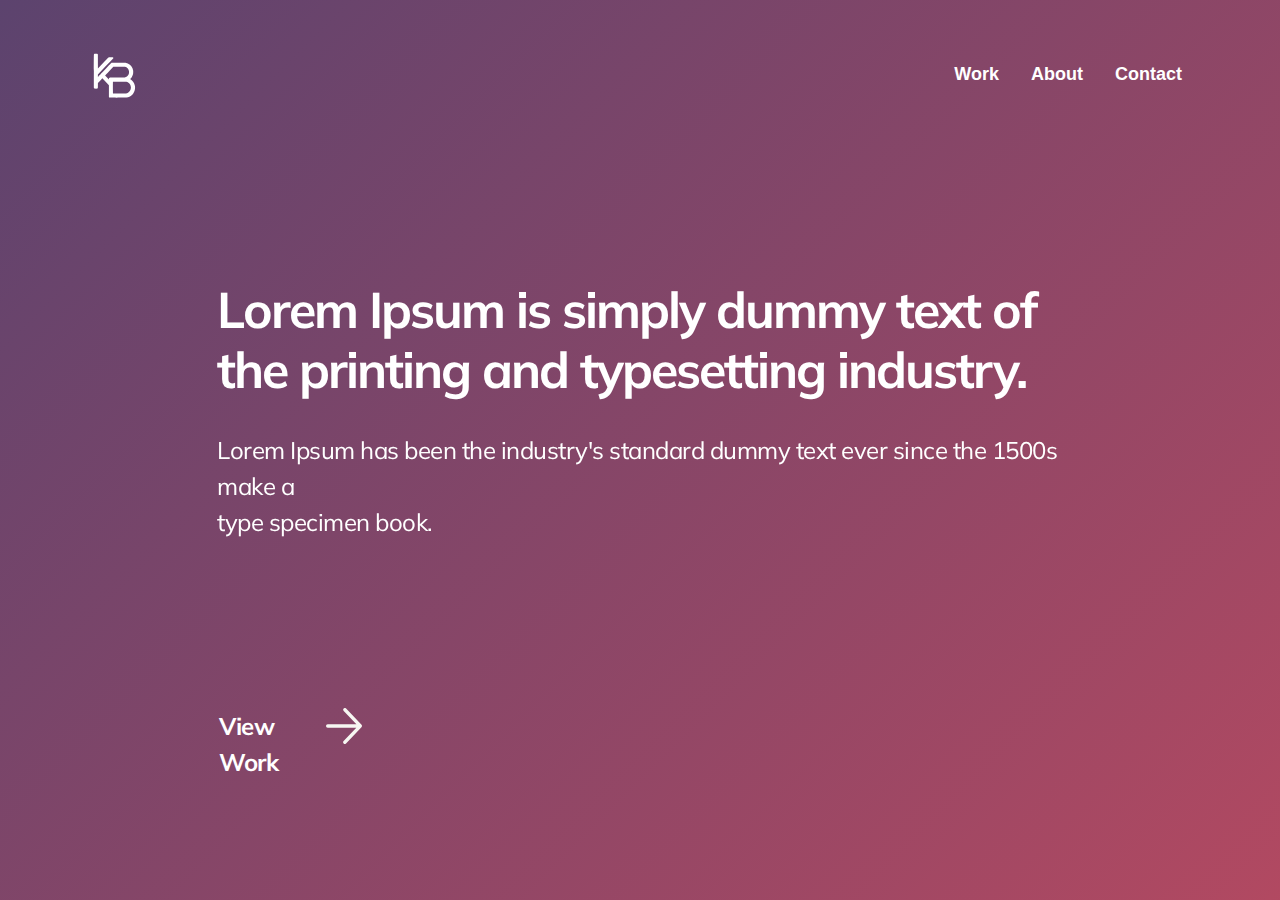
<file: index.html>
<!DOCTYPE html>
<html lang="en">
    <head>
        <meta charset="utf-8">
        <meta http-equiv="X-UA-Compatible" content="IE=edge">
        <meta name="viewport" content="width=device-width, intial-scale=1">

        <title>Alda Kola | Freelance Web Designer</title>
        <!-- Fav-icon -->
        <link rel="short cut icon" href="/img/fav-icon/alda-kola-white.svg">
        <!-- <link rel="short cut icon" href="/img/fav-icon/favicon-16x16.png"> -->
        <!-- Google Fonts -->
        <link rel="preconnect" href="https://fonts.googleapis.com">
        <link rel="preconnect" href="https://fonts.gstatic.com" crossorigin>
        <link href="https://fonts.googleapis.com/css2?family=Mulish:wght@200&display=swap" rel="stylesheet">
        <!--Bootstrap CSS-->
        <link rel="stylesheet" href="css/bootstrap/bootstrap.css">
        <!-- Bootstrap JS -->
        <link rel="" href="js/bootstrap/bootstrap.js">
        <!-- custom CSS -->
       <link href="css/style.css" rel="stylesheet">
       <!-- Responsive CSS -->
       <link rel="stylesheet" href="css/responsive.css">
       <!-- AOS Library -->
       <link href="https://unpkg.com/aos@2.3.1/dist/aos.css" rel="stylesheet">
    </head>
    <body>
        <!-- Home section -->
        <!-- Logo -->
            <div class="container">
                <div class="row">
                    <div class="nav-bar">
                            <div class="logo">
                                <a href="/index.html">
                                    <svg data-v-2a417c6d="" version="1.0" xmlns="http://www.w3.org/2000/svg" width="1119px" height="1197px" viewBox="0 0 11190 11970" 
                                    preserveAspectRatio="xMidYMid meet" class="kb-logo"><g id="layer101" stroke="none" fill="#FFFFFF">
                                    <path d="M4247 11866 c-54 -15 -103 -56 -123 -103 -12 -27 -14 -291 -14 -1601 l0 -1568 -874 -926 -874 -926 -589 614 -588 615 -5 647 c-7 731 -4
                                    706 -86 788 -71 72 -98 76 -481 72 -314 -3 -330 -4 -368 -25 -78 -42 -117 -101 -135 -204 -8 -46 -10 -1320 -8 -4449 3 -4217 
                                    4 -4387 21 -4432 26 -66 86 -131 149 -159 52 -24 58 -24 358 -24 273 0 310 2 350 18 73 30 125 80 162 155 l33 67 5 1864 5 1864 1378 
                                    -1466 c1326 -1411 1380 -1467 1444 -1499 l68 -33 474 -3 c262 -2 510 1 552 6 133 16 192 61 192 145 0 24 -6 53 -14 64 -8 12 -933 996 
                                    -2057 2187 l-2042 2167 0 347 1 347 37 -41 c196 -219 3484 -3679 3524 -3708 29 -21 78 -50 108 -65 l55 -26 1555 -3 c1624 -3 1827 1 2049
                                    39 425 72 839 260 1176 534 112 91 310 294 391 400 256 337 410 694 481 1120 28 170 25 593 -5 769 -95 549 -329 1015 -704 1402 l-109 112
                                    88 57 c616 401 1046 1017 1192 1705 51 241 68 568 41 810 -45 415 -192 811 -435 1175 -118 176 -230 310 -382 455 -408 390 -887 622 -1468 
                                    711 -121 19 -4460 23 -4528 5z m4439 -1081 c557 -96 1028 -541 1208 -1139 96 -317 91 -626 -15 -948 -42 -129 -146 -335 -226 -448 -83 -116 
                                    -241 -275 -350 -353 -174 -124 -385 -212 -591 -248 -110 -18 -176 -19 -1821 -19 l-1708 0 -6 188 c-9 241 -9 1340 0 2260 l6 722 1707 0 c1489
                                    0 1719 -2 1796 -15z m-4551 -4124 c31 -53 84 -89 144 -101 35 -7 711 -10 1976 -10 2142 0 2001 4 2226 -70 227 -75 388 -176 565 -354 213 -214 
                                    335 -440 400 -736 29 -131 26 -456 -5 -600 -62 -289 -181 -523 -365 -717 -183 -194 -404 -318 -696 -391 l-105 -26 -1495 -3 -1495 -3 -1060 1115
                                    c-583 614 -1075 1133 -1092 1154 l-33 37 503 533 502 532 5 -163 c4 -139 8 -168 25 -197z" 
                                    fill="#FFFFFF"></path></g>
                                    </svg>
                                </a>
                            </div> 
                            <div class="nav-menu">
                                <nav class="nav">
                                    <ul>
                                        <li><a data-v-2a417c6d="" href="/contact.html" class="router-link-exact-active router-link-active">Contact</a></li>
                                        <li><a data-v-2a417c6d="" href="/about.html" class="">About</a></li>
                                        <li><a data-v-2a417c6d="" href="/work.html" class="">Work</a></li>
                                    </ul>
                                </nav>
                            </div>
                    </div>
                </div>
                   
                </div>
                <!-- Home starts -->
               <section id="home">
                    <div class="row" class="container">
                        <div class="col-md-2"></div>
                        <div class="col-md-8" style="padding-top: 5rem;" data-aos="fade-up" data-aos-anchor-placement="center-center">
                            <h2><strong>Lorem Ipsum is simply dummy text of the printing and typesetting industry.</strong></h2>
                            <h5>Lorem Ipsum has been the industry's standard dummy text ever since the 1500s make a<br>type specimen book.</h5>
                        </div>
                        <div class="col-md-2"></div>
                        <div class="row view" style="padding-top: 10rem;">
                            <div class="col-md-2"></div>
                            <div class="col-md-2" style="display:flex">
                                <a href="/work.html">
                                  <h5 style="padding-left: 6px;">
                                    <b>View Work</b>
                                  </h5>
                                </a>
                                <a href="/work.html" style="margin-left: -2rem;"><img class="arrow" src="/img/logo/arrow-icon.svg"></a>
                            </div>
                            <div class="col-md-6"></div>
                        </div>
                    </div>
               </section> 
                   <!-- Home ends  -->

               
             
        
        
    


    <!--JQuery-->
   
   <script src="https://code.jquery.com/jquery-3.6.0.js"></script>
   <!--Bootstaps JS-->
   <script src="js/bootstrap/bootstrap.js"></script>
   <!-- Easing -->
   <script src="js/easing/jquery.easing.1.3.js"></script>
   
   <!--Custom JS-->
   <script src="js/script.js"></script> 
   <!-- AOS -->
   <script src="https://unpkg.com/aos@2.3.1/dist/aos.js"></script>
   <script>
    AOS.init();
  </script>
    </body>
</html>
</file>
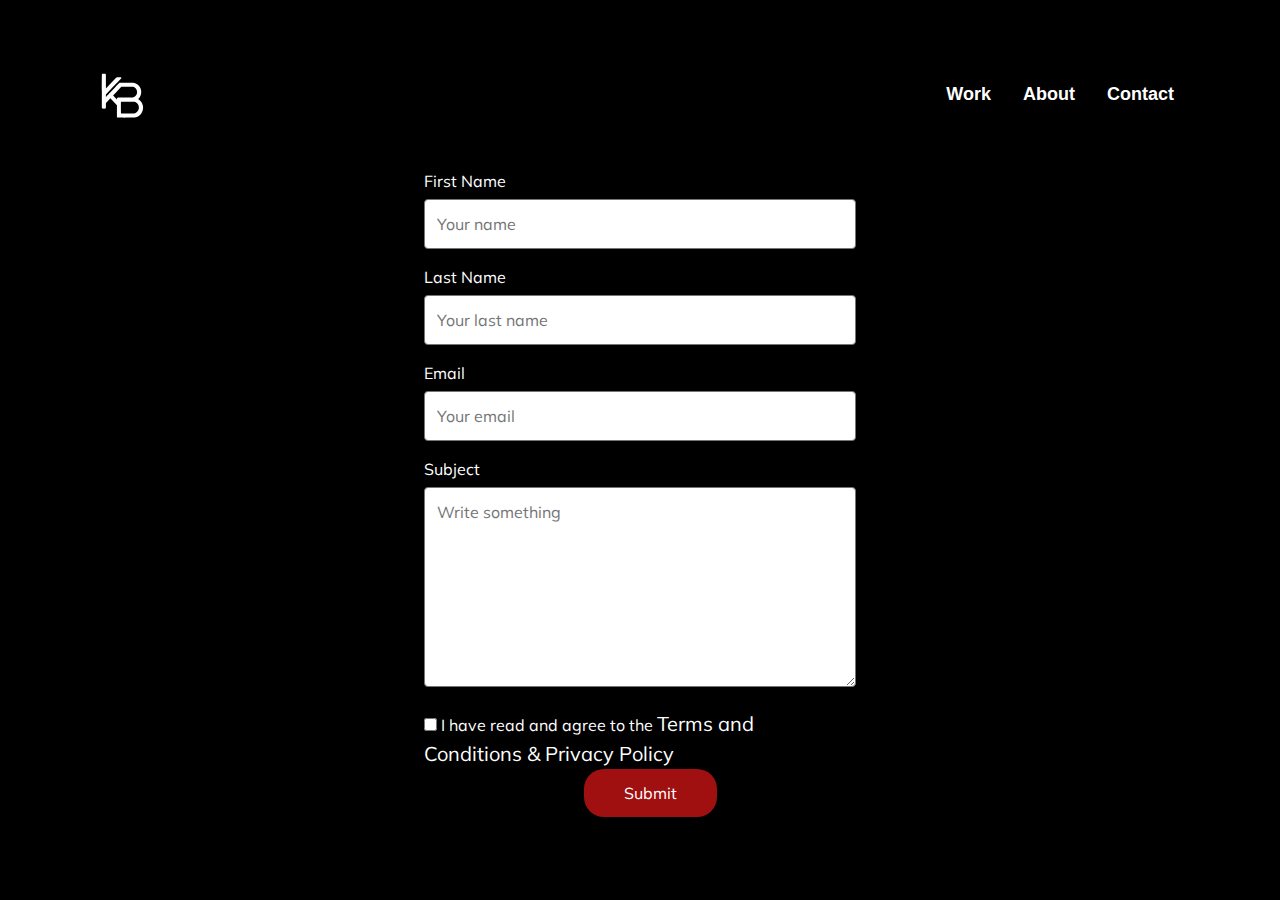
<file: contact.html>
<!DOCTYPE html>
<html lang="en">
    <head>
        <meta charset="utf-8">
        <meta http-equiv="X-UA-Compatible" content="IE=edge">
        <meta name="viewport" content="width=device-width, intial-scale=1">
        <title>Alda Kola | Freelance Web Designer</title>
        <!-- Fav-icon -->
        <link rel="short cut icon" href="/img/fav-icon/alda-kola-white.svg">
        <!-- <link rel="short cut icon" href="/img/fav-icon/favicon-16x16.png"> -->
        <!-- Google Fonts -->
        <link rel="preconnect" href="https://fonts.googleapis.com">
        <link rel="preconnect" href="https://fonts.gstatic.com" crossorigin>
        <link href="https://fonts.googleapis.com/css2?family=Mulish:wght@200&display=swap" rel="stylesheet">
        <!--Bootstrap CSS-->
        <link rel="stylesheet" href="css/bootstrap/bootstrap.css">
        <!-- Bootstrap JS -->
        <link rel="" href="js/bootstrap/bootstrap.js">
        <!-- custom CSS -->
       <link href="css/contact.css" rel="stylesheet">
       <!-- Responsive CSS -->
       <link rel="stylesheet" href="css/responsive.css">
       <!-- AOS Library -->
       <link href="https://unpkg.com/aos@2.3.1/dist/aos.css" rel="stylesheet">
    </head>
    <body>
        <!-- Work Section Starts -->
        <main id="main-wrapper" class="main-wrapper">
            <div class="content-wrapper">
                <header class="header-container">
                    <div class="header-dark-nav">
                        <div class="container">
                            <div class="nav-logo">
                                <a href="/index.html">
                                    <svg data-v-2a417c6d="" version="1.0" xmlns="http://www.w3.org/2000/svg" width="1119px" height="1197px" viewBox="0 0 11190 11970" 
                                    preserveAspectRatio="xMidYMid meet" class="kb-logo"><g id="layer101" stroke="none" fill="#FFFFFF">
                                    <path d="M4247 11866 c-54 -15 -103 -56 -123 -103 -12 -27 -14 -291 -14 -1601 l0 -1568 -874 -926 -874 -926 -589 614 -588 615 -5 647 c-7 731 -4
                                    706 -86 788 -71 72 -98 76 -481 72 -314 -3 -330 -4 -368 -25 -78 -42 -117 -101 -135 -204 -8 -46 -10 -1320 -8 -4449 3 -4217 
                                    4 -4387 21 -4432 26 -66 86 -131 149 -159 52 -24 58 -24 358 -24 273 0 310 2 350 18 73 30 125 80 162 155 l33 67 5 1864 5 1864 1378 
                                    -1466 c1326 -1411 1380 -1467 1444 -1499 l68 -33 474 -3 c262 -2 510 1 552 6 133 16 192 61 192 145 0 24 -6 53 -14 64 -8 12 -933 996 
                                    -2057 2187 l-2042 2167 0 347 1 347 37 -41 c196 -219 3484 -3679 3524 -3708 29 -21 78 -50 108 -65 l55 -26 1555 -3 c1624 -3 1827 1 2049
                                    39 425 72 839 260 1176 534 112 91 310 294 391 400 256 337 410 694 481 1120 28 170 25 593 -5 769 -95 549 -329 1015 -704 1402 l-109 112
                                    88 57 c616 401 1046 1017 1192 1705 51 241 68 568 41 810 -45 415 -192 811 -435 1175 -118 176 -230 310 -382 455 -408 390 -887 622 -1468 
                                    711 -121 19 -4460 23 -4528 5z m4439 -1081 c557 -96 1028 -541 1208 -1139 96 -317 91 -626 -15 -948 -42 -129 -146 -335 -226 -448 -83 -116 
                                    -241 -275 -350 -353 -174 -124 -385 -212 -591 -248 -110 -18 -176 -19 -1821 -19 l-1708 0 -6 188 c-9 241 -9 1340 0 2260 l6 722 1707 0 c1489
                                    0 1719 -2 1796 -15z m-4551 -4124 c31 -53 84 -89 144 -101 35 -7 711 -10 1976 -10 2142 0 2001 4 2226 -70 227 -75 388 -176 565 -354 213 -214 
                                    335 -440 400 -736 29 -131 26 -456 -5 -600 -62 -289 -181 -523 -365 -717 -183 -194 -404 -318 -696 -391 l-105 -26 -1495 -3 -1495 -3 -1060 1115
                                    c-583 614 -1075 1133 -1092 1154 l-33 37 503 533 502 532 5 -163 c4 -139 8 -168 25 -197z" 
                                    fill="#FFFFFF"></path></g>
                                    </svg>
                                </a>
                            </div>
                            <div class="nav-menu">
                                <nav class="nav">
                                    <ul>
                                        <li><a data-v-2a417c6d="" href="/contact.html" class="router-link-exact-active router-link-active">Contact</a></li>
                                        <li><a data-v-2a417c6d="" href="/about.html" class="">About</a></li>
                                        <li><a data-v-2a417c6d="" href="/work.html" class="">Work</a></li>
                                    </ul>
                                </nav>
                            </div>
                        </div>
                    </div>
                </header>
                <body>
                    <main>
                        <div class="container">
                            <form name="validate-info" action="index.html">
                                <label for="fname">First Name</label>
                                <input type="text" id="fname" name="firstname" placeholder="Your name" required>
                                <div id="error_message"></div>
                                
                                <label for="lname">Last Name</label>
                                <input type="text" id="lname" name="lastname" placeholder="Your last name" required>
                                <div id="error_message1"></div>
                                
                                <label for="ename">Email</label>
                                <input type="email" id="ename" name="email" placeholder="Your email" required>
                                <div id="error_message2"></div>
                                
                                <label for="subject">Subject</label>
                                <textarea id="subject" name="subject" placeholder="Write something" style="height:200px" required></textarea>
                                <div id="error_message3"></div>

                                <form action="#">
                                    <div id="error_message3"></div>
                                    <input type="checkbox" required name="checkbox" value="check" id="agree" onclick="checking()"/> I have read and agree to the <a id="myBtn">Terms and Conditions & Privacy Policy</a> <br>
                                    <input type="submit" name="submit" value="Submit" id="submit" onclick="validation()">
                                </form>
                               
                            </form>

                            <!-- The Modal -->
                            <div id="myModal" class="modal">
                            <!-- Modal content -->
                            <div class="modal-content">
                                <div class="content">
                                    <span class="close">&times;</span>
                                        <h3 style="text-align:center;padding-top: 1em;"><b>Privacy Policy</b></h3>
                                        <p style="font-size:20px; padding: 1rem"> 
                                            Cras mattis consectetur purus sit amet fermentum. Cras justo odio, dapibus ac facilisis in, egestas eget quam. Morbi leo risus, porta ac consectetur ac, vestibulum at eros.
                                            Praesent commodo cursus magna, vel scelerisque nisl consectetur et. Vivamus sagittis lacus vel augue laoreet rutrum faucibus dolor auctor.
                                            Aenean lacinia bibendum nulla sed consectetur. Praesent commodo cursus magna, vel scelerisque nisl consectetur et. Donec sed odio dui. Donec ullamcorper nulla non metus auctor fringilla.
                                            Cras mattis consectetur purus sit amet fermentum. Cras justo odio, dapibus ac facilisis in, egestas eget quam. Morbi leo risus, porta ac consectetur ac, vestibulum at eros.
                                            Praesent commodo cursus magna, vel scelerisque nisl consectetur et.</p>
                                        <p style="font-size:20px; padding: 1rem">    
                                            Vivamus sagittis lacus vel augue laoreet rutrum faucibus dolor auctor.
                                            Aenean lacinia bibendum nulla sed consectetur. Praesent commodo cursus magna, vel scelerisque nisl consectetur et. Donec sed odio dui. Donec ullamcorper nulla non metus auctor fringilla.
                                            Cras mattis consectetur purus sit amet fermentum. Cras justo odio, dapibus ac facilisis in, egestas eget quam. Morbi leo risus, porta ac consectetur ac, vestibulum at eros.
                                            Cras mattis consectetur purus sit amet fermentum. Cras justo odio, dapibus ac facilisis in, egestas eget quam. Morbi leo risus, porta ac consectetur ac, vestibulum at eros.
                                            Praesent commodo cursus magna, vel scelerisque nisl consectetur et. Vivamus sagittis lacus vel augue laoreet rutrum faucibus dolor auctor.
                                            Aenean lacinia bibendum nulla sed consectetur. Praesent commodo cursus magna, vel scelerisque nisl consectetur et. Donec sed odio dui. Donec ullamcorper nulla non metus auctor fringilla.
                                            Cras mattis consectetur purus sit amet fermentum. Cras justo odio, dapibus ac facilisis in, egestas eget quam. Morbi leo risus, porta ac consectetur ac, vestibulum at eros.
                                            Praesent commodo cursus magna, vel scelerisque nisl consectetur et.</p>
                                        <p style="font-size:20px; padding: 1rem">
                                            Cras mattis consectetur purus sit amet fermentum. Cras justo odio, dapibus ac facilisis in, egestas eget quam. Morbi leo risus, porta ac consectetur ac, vestibulum at eros.
                                            Praesent commodo cursus magna, vel scelerisque nisl consectetur et. Vivamus sagittis lacus vel augue laoreet rutrum faucibus dolor auctor.
                                            Aenean lacinia bibendum nulla sed consectetur. Praesent commodo cursus magna, vel scelerisque nisl consectetur et. Donec sed odio dui. Donec ullamcorper nulla non metus auctor fringilla.
                                            Cras mattis consectetur purus sit amet fermentum. Cras justo odio, dapibus ac facilisis in, egestas eget quam. Morbi leo risus, porta ac consectetur ac, vestibulum at eros.
                                            Praesent commodo cursus magna, vel scelerisque nisl consectetur et.</p>
                                        <p style="font-size:20px; padding: 1rem">     
                                            Cras mattis consectetur purus sit amet fermentum. Cras justo odio, dapibus ac facilisis in, egestas eget quam. Morbi leo risus, porta ac consectetur ac, vestibulum at eros.
                                            Praesent commodo cursus magna, vel scelerisque nisl consectetur et. Vivamus sagittis lacus vel augue laoreet rutrum faucibus dolor auctor.
                                            Aenean lacinia bibendum nulla sed consectetur. Praesent commodo cursus magna, vel scelerisque nisl consectetur et. Donec sed odio dui. Donec ullamcorper nulla non metus auctor fringilla.
                                            Cras mattis consectetur purus sit amet fermentum. Cras justo odio, dapibus ac facilisis in, egestas eget quam. Morbi leo risus, porta ac consectetur ac, vestibulum at eros.
                                            Praesent commodo cursus magna, vel scelerisque nisl consectetur et.</p>
                                        <p style="font-size:20px; padding: 1rem">     
                                            Cras mattis consectetur purus sit amet fermentum. Cras justo odio, dapibus ac facilisis in, egestas eget quam. Morbi leo risus, porta ac consectetur ac, vestibulum at eros.
                                            Praesent commodo cursus magna, vel scelerisque nisl consectetur et. Vivamus sagittis lacus vel augue laoreet rutrum faucibus dolor auctor.
                                            Aenean lacinia bibendum nulla sed consectetur. Praesent commodo cursus magna, vel scelerisque nisl consectetur et. Donec sed odio dui. Donec ullamcorper nulla non metus auctor fringilla.
                                            Cras mattis consectetur purus sit amet fermentum. Cras justo odio, dapibus ac facilisis in, egestas eget quam. Morbi leo risus, porta ac consectetur ac, vestibulum at eros.
                                            Praesent commodo cursus magna, vel scelerisque nisl consectetur et.</p>
                                            <form>
                                                <input type="checkbox" required name="checkbox" value="check" id="agree2" onclick="checking()"/> <b>I have read and agree to the Terms & Conditions & Privacy Policy</b> <br>
                                            </form>
                                            <button id="agree1">Accept</button>
                                        </p> 
                                 
                                </div>
                            </div>
                            

                            </div>
                        </div>
                    </main>
                   
                    <!--JQuery-->
   
                    <script src="https://code.jquery.com/jquery-3.6.0.js"></script>
                    
                    <!--Bootstaps JS-->
                    <script src="js/bootstrap/bootstrap.js"></script>
                    <!-- Easing -->
                    <script src="js/easing/jquery.easing.1.3.js"></script>
                    
                    <!--Custom JS-->
                    <script src="js/script.js"></script> 
                    <!-- AOS -->
                    <script src="https://unpkg.com/aos@2.3.1/dist/aos.js"></script>
                    <script>
                        AOS.init();
                    </script>
    </body>
</html>
</file>
<file: css/style.css>
*{
    padding: 0;
    margin: 0;
    box-sizing: border-box;
}

body{
    height: 100%;
    width: 100%;
    padding: 0;
    margin: 0;
    font-size: "100%";
    text-size-adjust: 100%;
    font-family: 'Mulish', sans-serif;
    color: rgb(16, 16, 16);
    background: linear-gradient(-45deg, #b35468,  #334175,#ce4b5d, #5c436e);
	background-size: 400% 400%;
	animation: gradient 15s ease infinite;
	height: 100vh;
    overflow:hidden
}

@keyframes gradient {
	0% {
		background-position: 0% 50%;
	}
	50% {
		background-position: 100% 50%;
	}
	100% {
		background-position: 0% 50%;
	}
}

.logo svg[data-v-2a417c6d]{
    height: 45px;
    width: 45px;
}
svg[data-v-2a417c6d] {
    overflow: hidden;
    vertical-align: middle;
    transform: translate(10px, 53px);
}
.nav ul li a{
    font-size: 18px;
    text-transform: capitalize;
    font-weight: 600;
    font-family: Muli,sans-serif;

}
.nav ul li a:hover{
    color:rgba(182, 178, 178, 0.719);
}
.nav{
    position:relative;
    align-items: center;
    text-decoration: none;
    float: right;
}

a{
    color:white;
    text-decoration: none;
    font-size: 20px;
}

ul li{
    list-style-type: none;
    list-style: none;
    margin: 0;
    padding: 0;
    display: inline;
    float:right;
    padding: 1rem;
  }
  
  

  /* home */

  #home h2{
      font-size: 50px;
      line-height: 60px;
      letter-spacing: -2px;
      color: white;
      margin: 5rem 0 2rem 0;
  }

   #home h5{
      color: white;
      font-weight: 400;
      font-size: 24px;
      line-height: 36px;
      letter-spacing: -.5px;
  }
</file>
<file: css/responsive.css>
/* extrasmall Devices(Landscape Phone & Portrait Tablets */
@media (max-width: 320px){
    #about-header{
        padding: 0 0;
    }
    .about img{
        height: 250px;
        width: 250px;
    }
    .job-skills .right{
        padding-left: 0;
    }
    div .about{
        padding-top: 60px;
    }
    .about h3{
        text-align: center;
    }
    .about h6{
        font-size: 20px;
        text-align: center;
    }
    .job-skills .col-md-6{
        text-align: center;
    }
    .job-skills{
        padding-top: 1em;
        text-align: center;
    }
    .contact-details{
        text-align: center;
    }
    .contact-col{
        padding-bottom: 2rem;
    }
    .effect h4{
        padding-top: 1rem;
    }
    .info p{
        text-align: center;
    }
    .contact-details{
        padding: 48px 0;
    }
    .col-md-8 h6{
        text-align: center;

    }
    .further-info{
        text-align: center;
    }
    .view{
        padding-top:  12rem;
    }
    ul li{
        padding: 0.5rem;
    }
    input[type=submit] {
        margin-left: 4.5em;
        margin-top: 0.5em;
 
    }
    .content #agree1{
        margin-left:30%;
        margin-top: 1.5em;
    }
    .modal-content{
        background-color: rgb(245, 245, 245);
        margin: 50% auto;
    }
    div.content{
        border: 1px solid #313131;
    }
}
@media (min-width:321px) and (max-width: 424px){
     #home h2{
        font-size: 32px;
        margin: 0 0 32px;
    }
    .col-md-8{
        padding:2rem;

    }
    #home .row{
        padding-top: 0;
        padding-left: 0.5rem;
    }
    .col-md-2 h5{
        margin-top:-9rem;
        margin-left: 1em;
    }
    a .arrow{
        margin-top: -18rem;
        padding:0;
    }
    .project-img{
        padding: 1rem;
    }
    .img-caption{
        text-align: center;
    }
    .col-md-10 h3{
        text-align: center;
    }
    .contact-details{
        text-align: center;
    }
    .contact-col{
        padding-bottom: 2rem;
    }
    .effect h4{
        padding-top: 1rem;
    }
    .info p{
        text-align: center;
    }
    .contact-details{
        padding: 48px 0;
    }
    .col-md-8 h6{
        text-align: center;
    
    }
    .further-info{
        text-align: center;
    }
    .view{
        padding-top:  12rem;
    }
    #about-header{
        padding: 0 0;
    }
    .about img{
        height: 300px;
        width: 300px;
        padding:0.5em;
    }
    .job-skills .right{
        padding-left: 0;
    }
    .about h3{
        text-align: center;
    }
    .about h6{
        font-size: 20px;
        text-align: center;
    }
    .job-skills .col-md-6{
        text-align: center;
    }
    .job-skills{
        padding-top: 1em;
        text-align: center;
    }
    div.about{
        padding-top: 76px;
    }
    .button-v{
        padding-left: 2em;
    }
    input[type=submit] {
        margin-left: 5.5em;
        margin-top: 0.5em;
      }
      .content #agree1{
        margin-left:30%;
        margin-top: 1.5em;
    }
    .modal-content{
        background-color: rgb(245, 245, 245);
        margin: 50% auto;
    }
    div.content{
        border: 1px solid #313131;
    }
}

@media (min-width:425px) and (max-width: 767px){
    #home h2{
        font-size: 32px;
        margin: 0 0 32px;
    }
        
    .col-md-8{
        padding:2rem;

    }
    .col-md-8 h6{
        text-align: center;
    }
    .contact-details{
        padding: 48px 0;
    }
    #home .row{
        padding-top: 0;
        padding-left: 0.5rem;
    }
    .col-md-2 h5{
        margin-left: 1em;
    }
    a img{
        
        padding:0;
    }
    .project-img{
        padding: 1rem;
    }
    .img-caption{
        text-align: center;
    }
    .col-md-10 h3{
        text-align: center;
    }
    .contact-details{
        text-align: center;
    }
    .contact-col{
        padding-bottom: 2rem;
    }
    .effect h4{
        padding-top: 1rem;
    }
    .effect a{
        word-break:break-word;
    }
    .further-info{
        text-align: center;
    }
    .col-md-8 h6{
        text-align: center;
        
    }
    .info p{
        text-align: center;
    }
    .about img{
        height: 350px;
        width: 350px;
        padding:0.5em;
    }
    #about-header{
        padding: 0 0;
    }
    .job-skills .right{
        padding-left: 0;
    }
    input[type=submit] {
        margin-left: 7.5em;
        margin-top: 0.5em;
      }
      .content #agree1{
        margin-left:35%;
    }

}
@media (min-width:768px) and (max-width: 1024px){
    #home h2{
        font-size: 42px;
        margin: 0 0 2rem 0;
    }
        
    .col-md-8{
        text-align: initial;

    }
    #home .row{
        padding-top: 0;
        padding-left: 0.5rem;
    }
    .col-md-2 h5{
        margin-left: 1em;
    }
    a img{
        
        padding:0;
    }
    .effect a{
        word-break:break-word;
    }
    .contact-details{
        text-align: center;
        padding: 30px 0;
    }
    footer{
        text-align: center;
    }
    .col-md-10 h3{
        text-align: initial;
    }
    .further-info{
        text-align: inherit;
    }
    .view{
        padding-top:  10rem;
    }
    .about img{
        height: 300px;
        width: 300px;
        padding:0.5em;
    }
    form{
        width: 27rem;
    }
    
    .content #agree1{
        margin-left:40%;
    }

}
@media (min-width:1200px){
    .further-info{
        text-align: initial;
    }
    form{
        width: 27rem;
    }
    .modal-content{
        width: 50%;
    }

}
</file>
<file: css/contact.css>
*{
    padding: 0;
    margin: 0;
    box-sizing: border-box;
}

body{
   position:relative;
   height: 100%;
    width: 100%;
    padding: 0;
    margin: 0;
    font-size: "100%";
    text-size-adjust: 100%;
    font-family: 'Mulish', sans-serif;
    color: white;
    background-color: #000;
}
.nav-logo svg[data-v-2a417c6d]{
    height:45px;
    width:45px;
}
svg[data-v-2a417c6d] {
    overflow: hidden;
    vertical-align: middle;
    transform: translate(10px, 53px);
}
.nav ul li a{
    font-size: 18px;
    text-transform: capitalize;
    font-weight: 600;
    font-family: Muli,sans-serif;

}
.nav ul li a:hover{
    color:rgba(182, 178, 178, 0.719);
}
.nav{
    position:relative;
    align-items: center;
    text-decoration: none;
    float: right;
}
a{
    color:white;
    text-decoration: none;
    font-size: 20px;
}

.contact-1{
    padding-top: 200px;
}

ul li{
    list-style-type: none;
    list-style: none;
    margin: 0;
    padding: 0;
    display: inline;
    float:right;
    padding: 1rem;
  }
form {
    padding-top: 4rem;
    margin: auto;
}
 .content form{
  padding-top: 0;
}

input[type=email]{
  width: 100%;
    padding: 12px;
    border: 1px solid #777474;
    border-radius: 4px;
    box-sizing: border-box;
    margin-top: 6px;
    margin-bottom: 16px;
    resize: vertical;
}
input[type=text], select, textarea {
    
    width: 100%;
    padding: 12px;
    border: 1px solid #777474;
    border-radius: 4px;
    box-sizing: border-box;
    margin-top: 6px;
    margin-bottom: 16px;
    resize: vertical;
  }
  
  input[type=submit] {
    background-color: #a01010;
    color: white;
    padding: 12px 40px;
    border: none;
    border-radius: 20px;
    cursor: pointer;
    margin-left: 10em;
  }
  
  input[type=submit]:hover {
    background-color: #a04545;
  }
  
  .container {
    border-radius: 5px;
    background-color: #000;
    padding: 20px;
  }
  
  /* The Modal (background) */
.modal {
    display: none; 
    position: fixed; 
    z-index: 1;
    left: 0;
    top: 0;
    background-color: rgb(0,0,0); 
    background-color: rgba(0,0,0,0.4);
    overflow-y: hidden;
  }
  
  /* Modal Content/Box */
  .modal-content {
    background-color: #c1c1c1;
    margin: 12% auto; /* 15% from the top and centered */
    padding: 20px;
    border: 4px solid #313131;
    color:#000;
    width: 80%;
    height: 60%;
    overflow-x: hidden;
    overflow-y: auto;
  }
  div.content{
    border: 1px solid #fff;
  }
  #myBtn:hover{
    color:rgb(32, 32, 250);
    cursor:pointer;
  }
  /* The Close Button */
  .close {
    color: #aaa;
    float: right;
    padding-right: 0.5em;
    font-size: 28px;
    font-weight: bold;
    
  }
  .close:hover,
  .close:focus {
    color: rgb(158, 14, 14);
    text-decoration: none;
    cursor: pointer;
  }
  .content #agree1{
    background-color: rgb(0, 117, 255, 1);
    border-radius: 5px;
    text-align: center;
    border:1px solid rgba(0, 0, 0, 0.616);
    padding: 10px;
    color: white;
    width: 5rem;
    margin-left: 48%;
  }
  #error_message, #error_message1, #error_message2, #error_message3{
    display:none;
    color: white;
    background-color: #a04545;
    border-radius: 4px;
    padding: 10px;
  }
</file>
